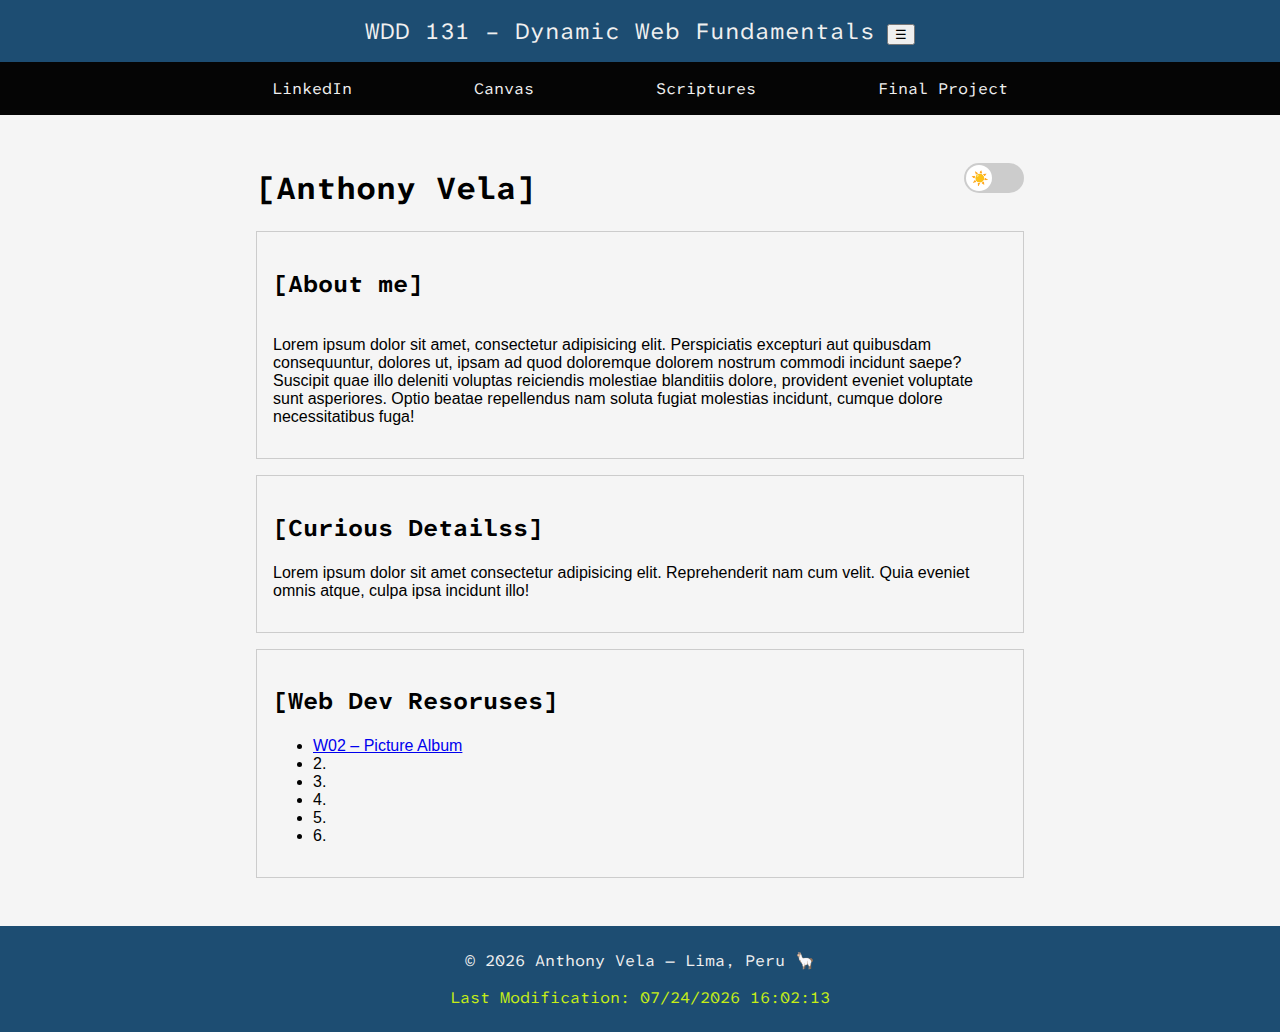
<file: index.html>
<!DOCTYPE html>
<html lang="en">

<head>
    <meta charset="utf-8">
    <meta name="viewport" content="width=device-width, initial-scale=1.0">
    <meta name="description" content="WDD 131 – Dynamic Web Fundamentals — Anthony Vela">
    <meta name="author" content="Anthony">
    <title>WDD 131 – Dynamic Web Fundamentals – Anthony Vela</title>

    <!-- Google Fonts -->
    <link rel="preconnect" href="https://fonts.googleapis.com">
    <link rel="preconnect" href="https://fonts.gstatic.com" crossorigin>
    <link
        href="https://fonts.googleapis.com/css2?family=Atkinson+Hyperlegible+Mono:ital,wght@0,200..800;1,200..800&display=swap"
        rel="stylesheet">


    <link rel="stylesheet" href="styles/base.css">
    
    <script defer src="scripts/getdates.js"></script>
</head>

<body>
    <header>

        <div id="course-title">
            <span id="course-title">WDD 131 – Dynamic Web Fundamentals</span>
            <button id="hamburger">☰</button>
        </div>
        <nav id="nav-menu">
            <a href="https://www.linkedin.com/in/anthony-vela-853573280/" target="_blank"
                rel="noopener noreferrer">LinkedIn</a>
            <a href="https://byupw.instructure.com/" target="_blank" rel="noopener noreferrer">Canvas</a>
            <a href="https://www.churchofjesuschrist.org/study/scriptures" target="_blank"
                rel="noopener noreferrer">Scriptures</a>
            <a href="#" target="_blank" rel="noopener noreferrer">Final Project</a>
        </nav>
    </header>

    <main>
        <div class="aaa">
            <h1>[Anthony Vela]</h1>
            <div class="switcher">
                <div class="theme-switch">
                    <div id="themeToggle" class="switch">
                        <span class="icon">☀️</span>
                    </div>
                </div>
            </div>
        </div>

        <section class="card">
            <h2>[About me]</h2>
            <div class="card-me">
                <div>
                    <p>Lorem ipsum dolor sit amet, consectetur adipisicing elit. Perspiciatis excepturi aut quibusdam
                        consequuntur, dolores ut, ipsam ad quod doloremque dolorem nostrum commodi incidunt saepe?
                        Suscipit quae illo deleniti voluptas reiciendis molestiae blanditiis dolore, provident eveniet
                        voluptate sunt asperiores. Optio beatae repellendus nam soluta fugiat molestias incidunt, cumque
                        dolore necessitatibus fuga!</p>
                </div>
                <div class="img-me">
                    <!-- <img src="images/profile.gif" alt="profile pic" width="150"> -->
                </div>
            </div>

        </section>

        <section class="card">
            <div>
                <h2>[Curious Detailss]</h2>
                <p>Lorem ipsum dolor sit amet consectetur adipisicing elit. Reprehenderit nam cum velit. Quia eveniet
                    omnis atque, culpa ipsa incidunt illo!
                </p>
            </div>
        </section>

        <section class="card">
            <div>
                <h2>[Web Dev Resoruses]</h2>
                <ul>
                    <li> <a href="temples.html">W02 – Picture Album</a></li>
                    <li>2. </li>
                    <li>3. </li>
                    <li>4. </li>
                    <li>5. </li>
                    <li>6. </li>
                </ul>
            </div>
        </section>
    </main>

    <footer>
        <p>© <span id="currentyear"></span> Anthony Vela — Lima, Peru 🦙</p>
        <p id="lastModified"></p>
    </footer>

</body>

</html>
</file>
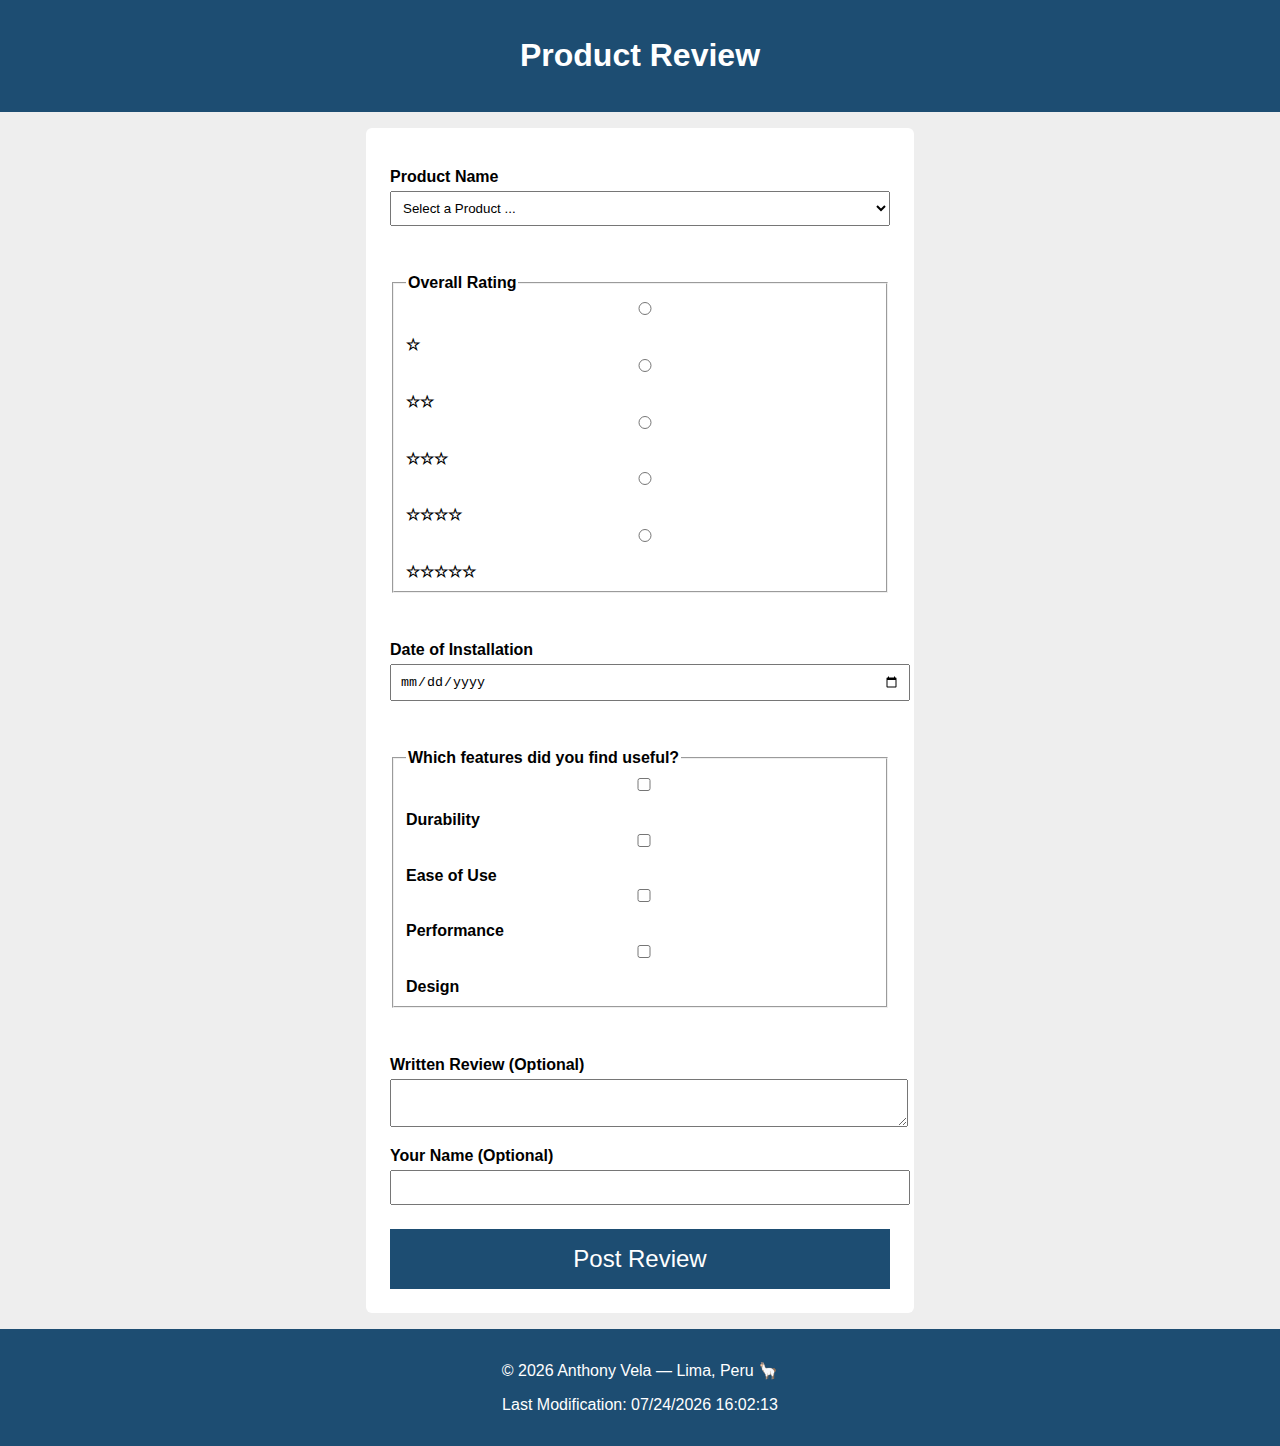
<file: form.html>
<!DOCTYPE html>
<html lang="en">

<head>
  <meta charset="UTF-8">
  <meta name="description" content="Product review form allowing users to submit ratings, features, and feedback.">
  <meta name="author" content="Anthony Vela">
  <title>Product Review</title>
  <meta name="viewport" content="width=device-width, initial-scale=1.0">
  <link rel="stylesheet" href="styles/product.css">
  <script src="scripts/products.js" defer></script>
</head>

<body>

  <header>
    <h1>Product Review</h1>
  </header>

  <main>
    <form method="get" action="review.html">

      <!-- Product Name -->
      <label for="product">Product Name</label>
      <select id="product" name="product" required>
        <option value="" disabled selected>Select a Product ...</option>
      </select>

      <!-- Overall Rating -->
      <fieldset>
        <legend>Overall Rating</legend>

        <input type="radio" id="rating1" name="rating" value="1" required>
        <label for="rating1">☆</label>

        <input type="radio" id="rating2" name="rating" value="2" required>
        <label for="rating2">☆☆</label>

        <input type="radio" id="rating3" name="rating" value="3" required>
        <label for="rating3">☆☆☆</label>

        <input type="radio" id="rating4" name="rating" value="4" required>
        <label for="rating4">☆☆☆☆</label>

        <input type="radio" id="rating5" name="rating" value="5" required>
        <label for="rating5">☆☆☆☆☆</label>
      </fieldset>


      <!-- Date -->
      <label for="installDate">Date of Installation</label>
      <input type="date" id="installDate" name="installDate" required>

      <!-- Useful Features -->
      <fieldset>
        <legend>Which features did you find useful?</legend>

        <input type="checkbox" id="durability" name="features" value="durability">
        <label for="durability">Durability</label>

        <input type="checkbox" id="ease" name="features" value="ease">
        <label for="ease">Ease of Use</label>

        <input type="checkbox" id="performance" name="features" value="performance">
        <label for="performance">Performance</label>

        <input type="checkbox" id="design" name="features" value="design">
        <label for="design">Design</label>
      </fieldset>


      <!-- Written Review -->
      <label for="review">Written Review (Optional)</label>
      <textarea id="review" name="review"></textarea>

      <!-- User Name -->
      <label for="username">Your Name (Optional)</label>
      <input type="text" id="username" name="username">

      <!-- Submit -->
      <input type="submit" value="Post Review">

    </form>
  </main>

  <footer>
    <p>© <span id="currentyear"></span> Anthony Vela — Lima, Peru 🦙</p>
    <p id="lastModified"></p>
  </footer>

</body>

</html>
</file>
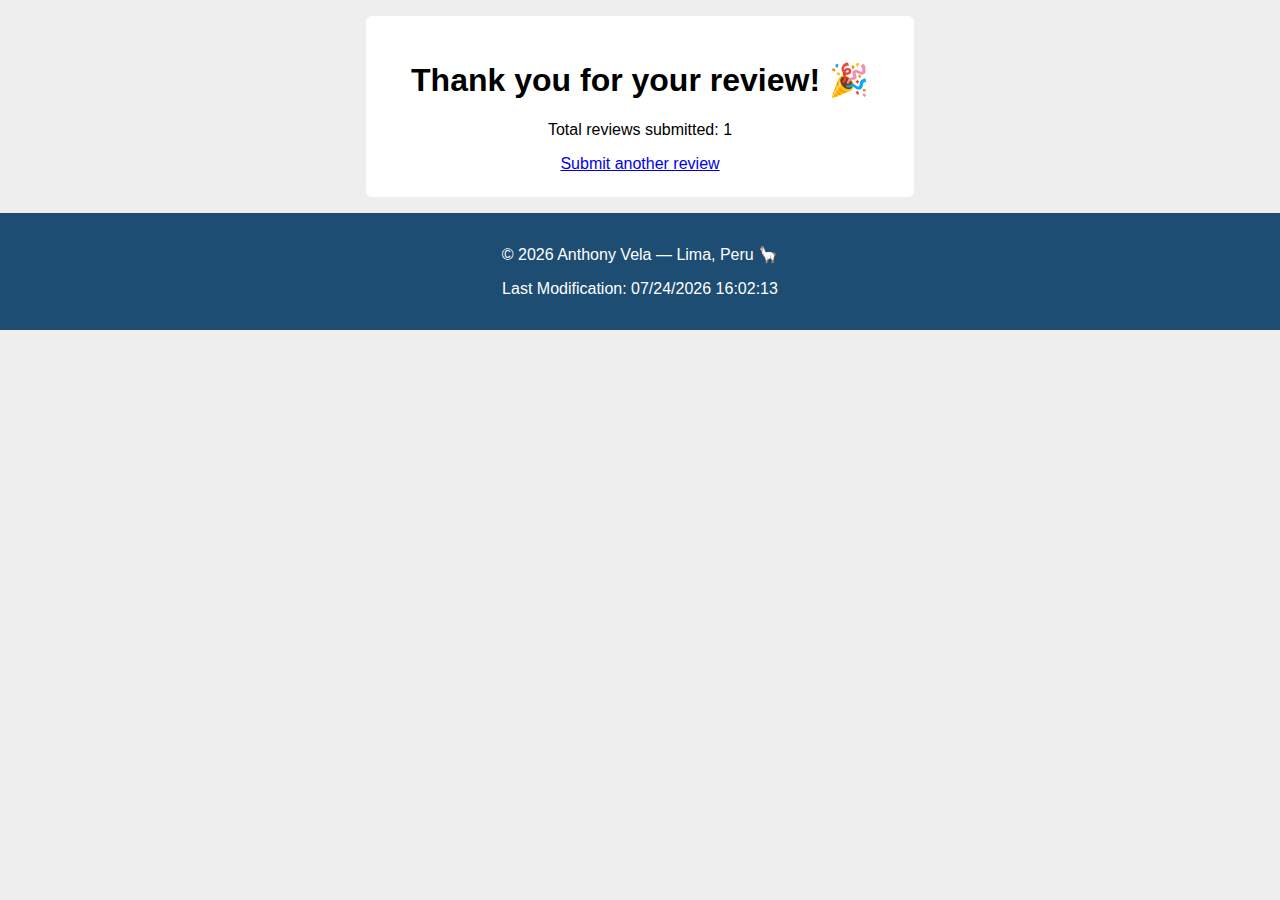
<file: review.html>
<!DOCTYPE html>
<html lang="en">
<head>
  <meta charset="UTF-8">
  <title>Review Submitted</title>
  <meta name="viewport" content="width=device-width, initial-scale=1.0">
  <link rel="stylesheet" href="styles/product.css">
  <script src="scripts/review-count.js" defer></script>
</head>
<body>

<main class="confirmation">
  <h1>Thank you for your review! 🎉</h1>
  <p>Total reviews submitted: <span id="counter">0</span></p>
  <a href="form.html">Submit another review</a>
</main>

<footer>
        <p>© <span id="currentyear"></span> Anthony Vela — Lima, Peru 🦙</p>
        <p id="lastModified"></p>
    </footer>

</body>
</html>
</file>
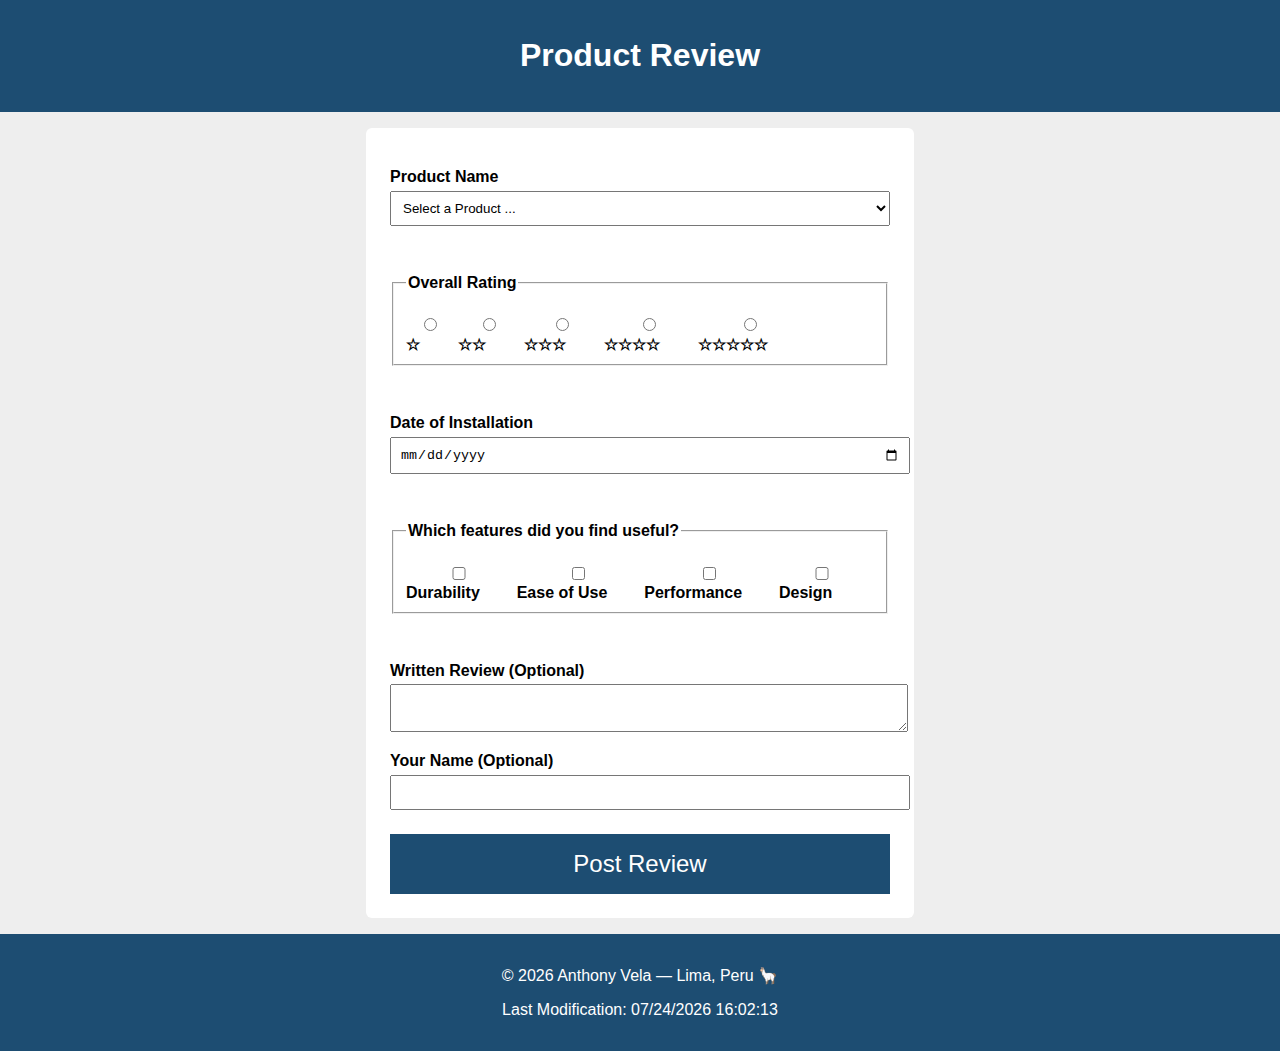
<file: product_review/form.html>
<!DOCTYPE html>
<html lang="en">
<head>
  <meta charset="UTF-8">
  <title>Product Review</title>
  <meta name="viewport" content="width=device-width, initial-scale=1.0">
  <link rel="stylesheet" href="styles/product.css">
  <script src="scripts/products.js" defer></script>
</head>
<body>

<header>
  <h1>Product Review</h1>
</header>

<main>
  <form method="get" action="review.html">

    <!-- Product Name -->
    <label for="product">Product Name</label>
    <select id="product" name="product" required>
      <option value="" disabled selected>Select a Product ...</option>
    </select>

    <!-- Overall Rating -->
    <fieldset>
      <legend>Overall Rating</legend>
      <label><input type="radio" name="rating" value="1" required> ☆</label>
      <label><input type="radio" name="rating" value="2"> ☆☆</label>
      <label><input type="radio" name="rating" value="3"> ☆☆☆</label>
      <label><input type="radio" name="rating" value="4"> ☆☆☆☆</label>
      <label><input type="radio" name="rating" value="5"> ☆☆☆☆☆</label>
    </fieldset>

    <!-- Date -->
    <label for="installDate">Date of Installation</label>
    <input type="date" id="installDate" name="installDate" required>

    <!-- Useful Features -->
    <fieldset>
      <legend>Which features did you find useful?</legend>
      <label><input type="checkbox" name="features" value="durability"> Durability</label>
      <label><input type="checkbox" name="features" value="ease"> Ease of Use</label>
      <label><input type="checkbox" name="features" value="performance"> Performance</label>
      <label><input type="checkbox" name="features" value="design"> Design</label>
    </fieldset>

    <!-- Written Review -->
    <label for="review">Written Review (Optional)</label>
    <textarea id="review" name="review"></textarea>

    <!-- User Name -->
    <label for="username">Your Name (Optional)</label>
    <input type="text" id="username" name="username">

    <!-- Submit -->
    <input type="submit" value="Post Review">

  </form>
</main>

<footer>
        <p>© <span id="currentyear"></span> Anthony Vela — Lima, Peru 🦙</p>
        <p id="lastModified"></p>
    </footer>

</body>
</html>
</file>
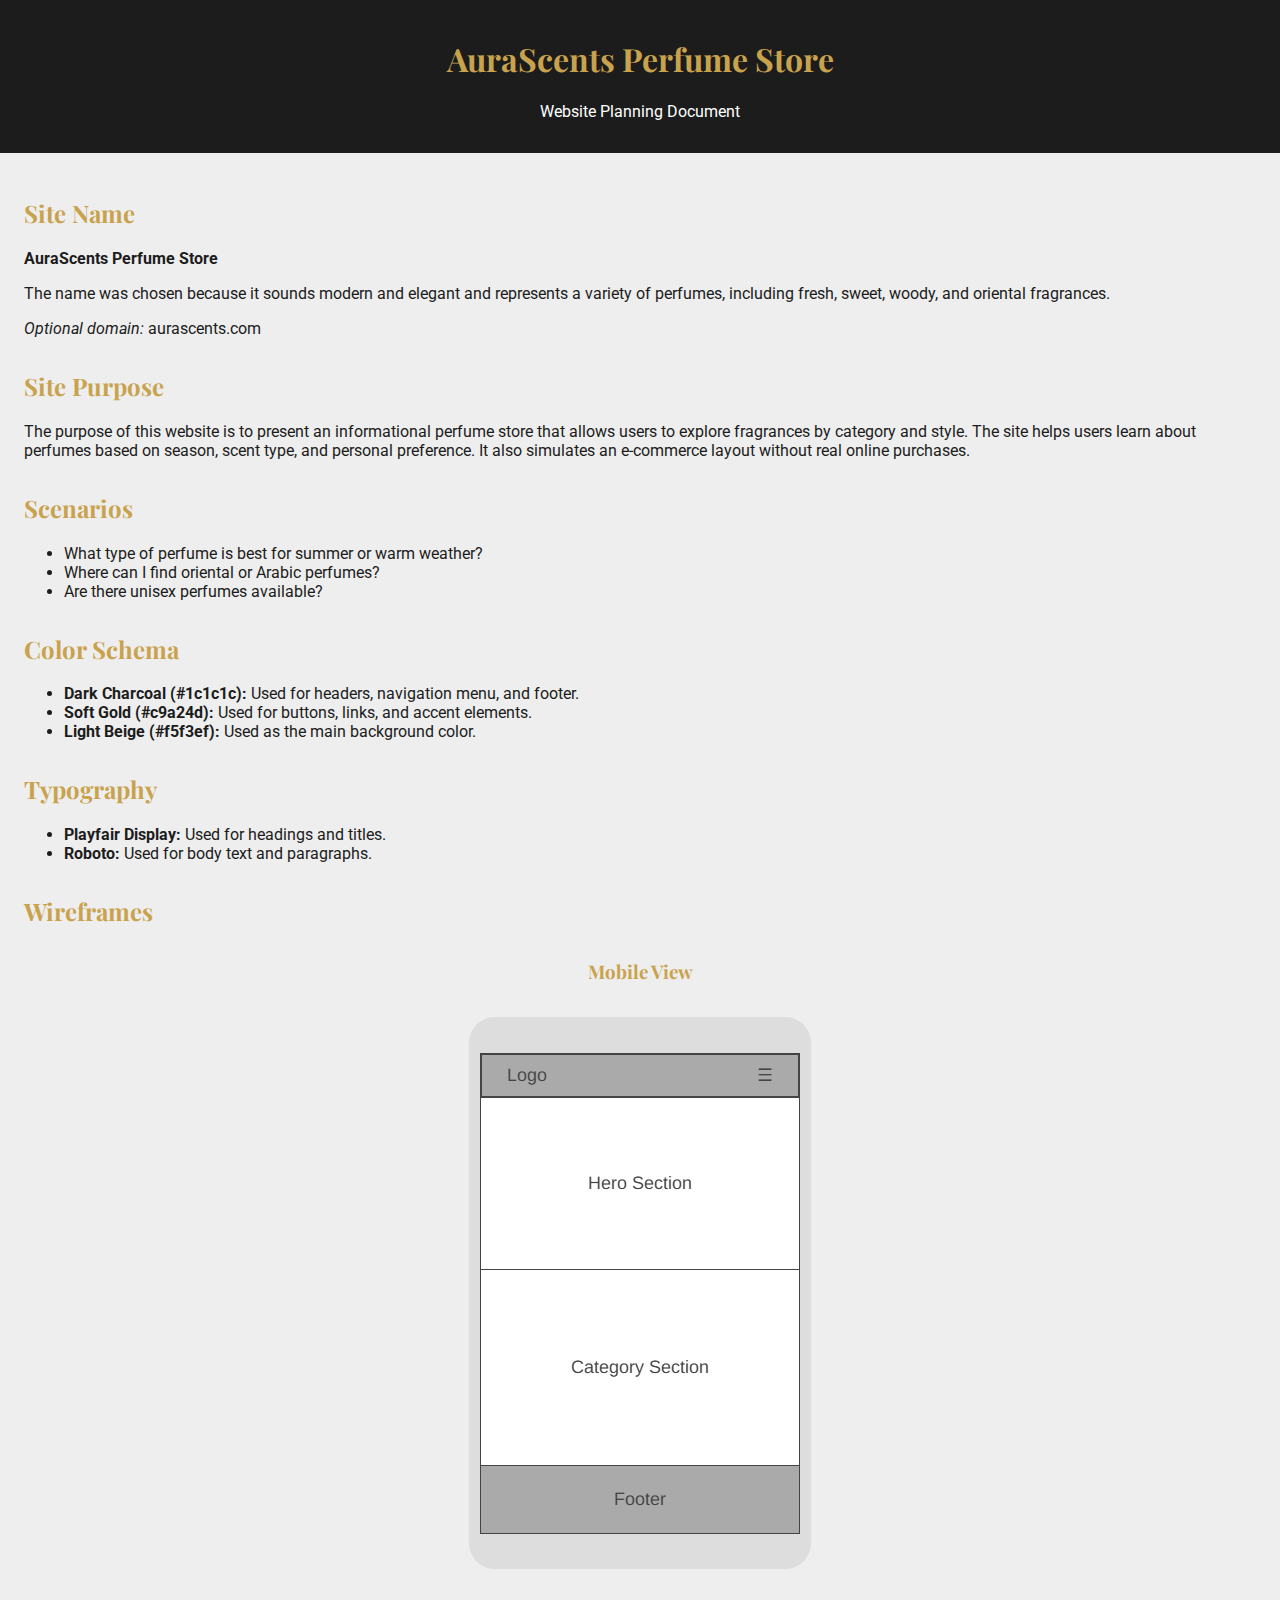
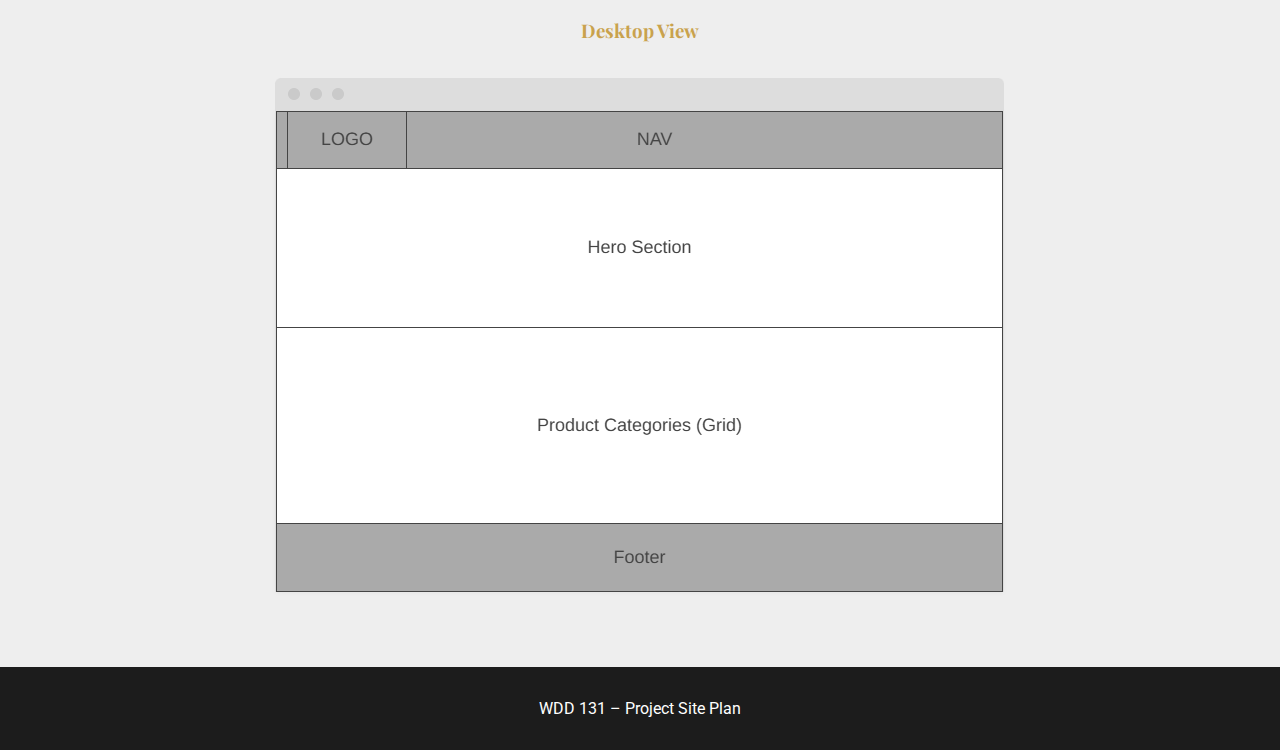
<file: project/siteplan.html>
<!DOCTYPE html>
<html lang="en">

<head>
    <meta charset="UTF-8">
    <meta name="viewport" content="width=device-width, initial-scale=1.0">
    <meta name="description" content="WDD 131 – Dynamic Web Fundamentals — Anthony Vela">
    <meta name="author" content="Anthony">
    <title>Site Plan – AuraScents Perfume Store</title>
    <link rel="stylesheet" href="styles/siteplan.css">
    <link href="https://fonts.googleapis.com/css2?family=Playfair+Display&family=Roboto&display=swap" rel="stylesheet">
</head>

<body>

    <header>
        <h1>AuraScents Perfume Store</h1>
        <p>Website Planning Document</p>
    </header>

    <main>

        <section>
            <h2>Site Name</h2>
            <p><strong>AuraScents Perfume Store</strong></p>
            <p>
                The name was chosen because it sounds modern and elegant and represents a variety of perfumes,
                including fresh, sweet, woody, and oriental fragrances.
            </p>
            <p><em>Optional domain:</em> aurascents.com</p>
        </section>

        <section>
            <h2>Site Purpose</h2>
            <p>
                The purpose of this website is to present an informational perfume store that allows users
                to explore fragrances by category and style. The site helps users learn about perfumes
                based on season, scent type, and personal preference. It also simulates an e-commerce layout
                without real online purchases.
            </p>
        </section>

        <section>
            <h2>Scenarios</h2>
            <ul>
                <li>What type of perfume is best for summer or warm weather?</li>
                <li>Where can I find oriental or Arabic perfumes?</li>
                <li>Are there unisex perfumes available?</li>
            </ul>
        </section>

        <section>
            <h2>Color Schema</h2>
            <ul>
                <li><strong>Dark Charcoal (#1c1c1c):</strong> Used for headers, navigation menu, and footer.</li>
                <li><strong>Soft Gold (#c9a24d):</strong> Used for buttons, links, and accent elements.</li>
                <li><strong>Light Beige (#f5f3ef):</strong> Used as the main background color.</li>
            </ul>
        </section>

        <section>
            <h2>Typography</h2>
            <ul>
                <li><strong>Playfair Display:</strong> Used for headings and titles.</li>
                <li><strong>Roboto:</strong> Used for body text and paragraphs.</li>
            </ul>
        </section>

        <section>
            <h2>Wireframes</h2>

            <h3>Mobile View</h3>
            <img src="images/mobile_siteplan.png" alt="Mobile wireframe layout for AuraScents perfume website">

            <h3>Desktop View</h3>
            <img src="images/web_view_siteplan.png" alt="Desktop wireframe layout for AuraScents perfume website">

        </section>

    </main>

    <footer>
        <p>WDD 131 – Project Site Plan</p>
    </footer>

</body>

</html>
</file>
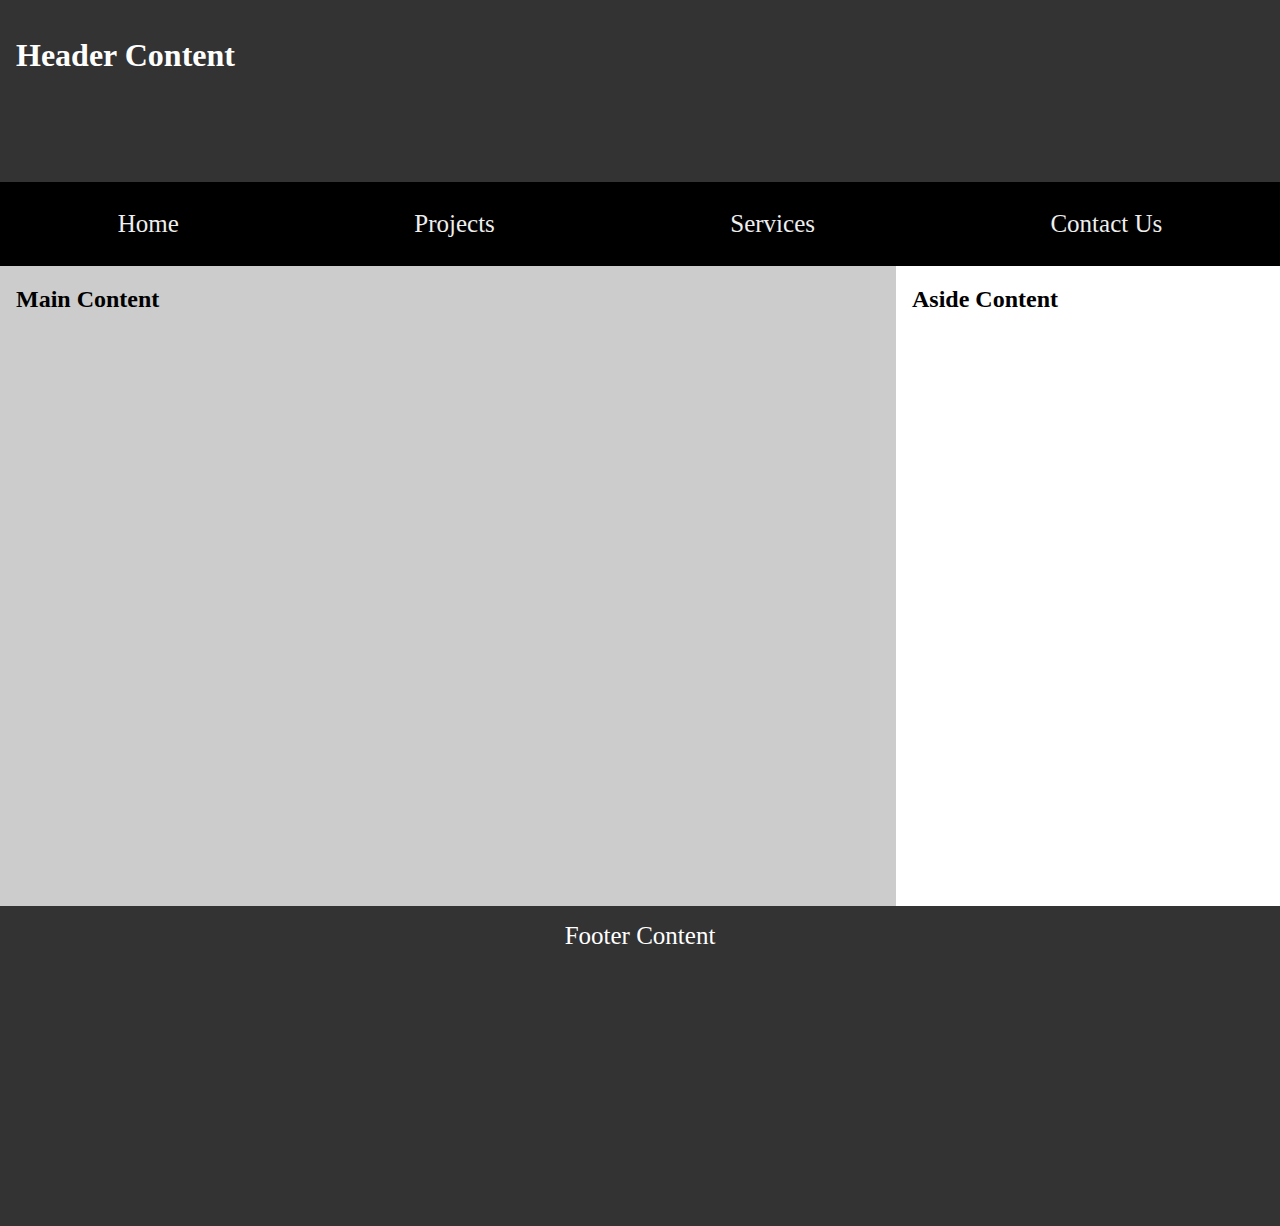
<file: week01/basic-layout.html>
<!DOCTYPE html>
<html lang="en">
<head>
    <meta charset="UTF-8">
    <meta name="viewport" content="width=device-width, initial-scale=1.0">
    <link rel="stylesheet" href="./styles/layout.css">
    <title>Document</title>
</head>
<body>
    <header>
        <h1>Header Content</h1>
    </header>
    <nav>
        <ul class="navigation">
            <li><a href="#" title="Home">Home</a></li>
            <li><a href="#" title="Projects">Projects</a></li>
            <li><a href="#" title="Services">Services</a></li>
            <li><a href="#" title="Contact Us">Contact Us</a></li>
        </ul>
    </nav>
    <div class="content">
        <div class="main">
            <h2>Main Content</h2>
        </div>
        <div class="aside">
            <h2>Aside Content</h2>
        </div>
    </div>
    <footer>Footer Content</footer>
</body>
</html>
</file>
<file: styles/base.css>
@import url('https://fonts.googleapis.com/css2?family=Atkinson+Hyperlegible+Mono:ital,wght@0,200..800;1,200..800&display=swap');

body {
    font-family: Arial, sans-serif;
    margin: 0;
    padding: 0;
}

header,
footer {
    background-color: #f0f0f0;
    padding: 0;
    text-align: center;
    color: #f0f0f0;
    font-family: "Atkinson Hyperlegible Mono", sans-serif;
}

h1, h2 {
    font-family: "Atkinson Hyperlegible Mono", sans-serif;
}

footer {
    background-color: #1d4d72;
    padding: .5rem 0;
}

#course-title {
    background-color: #1d4d72;
    padding: 1rem 0;
    text-align: center;
    width: 100%;
    font-size: larger;
}

nav {
    background: #050505;
    padding: 1rem 20%;
    display: flex;
    justify-content: space-between;
}

nav a {
    margin: 0 1rem;
    text-decoration: none;
    color: #f0f0f0;
}

main {
    padding: 2rem;
}

/* MAIN THEMES */
main {
    padding: 2rem 20%;
    background-color: #f5f5f5;
    color: #000;
    transition: background-color 0.3s ease, color 0.3s ease;
}

main.dark {
    background-color: #1e1e1e;
    color: #ffffff;
}

.aaa {

    display: flex;
    justify-content: space-between;
}

/* THEME SWITCH (DONGLE) */
.theme-switch {
    display: flex;
    justify-content: center;
    margin-top: 1rem;
}

.switch {
    width: 60px;
    height: 30px;
    background-color: #ccc;
    border-radius: 30px;
    position: relative;
    cursor: pointer;
    transition: background-color 0.3s ease;
}

.switch .icon {
    width: 26px;
    height: 26px;
    background-color: white;
    border-radius: 50%;
    position: absolute;
    top: 2px;
    left: 2px;
    display: flex;
    align-items: center;
    justify-content: center;
    font-size: 14px;
    transition: transform 0.3s ease;
}


/* ESTADO OSCURO SWITCH */
.switch.dark {
    background-color: #333;
}

.switch.dark .icon {
    transform: translateX(30px);
}




.card {
    border: 1px solid #ccc;
    padding: 1rem;
    margin-bottom: 1rem;
}

.card-me {
    display: flex;
    justify-content: space-between;
}

.img-me {
    padding: 1rem;
}

#lastModified {
    color: rgb(198, 238, 22);
}
</file>
<file: styles/product.css>
body {
  font-family: Arial, sans-serif;
  background: #eee;
  margin: 0;
}

header, footer {
  background: #1d4d72;
  color: white;
  text-align: center;
  padding: 1rem;
}

main {
  max-width: 500px;
  background: white;
  margin: 1rem auto;
  padding: 1.5rem;
  border-radius: 6px;
}

label, legend {
  display: block;
  margin-top: 1rem;
  font-weight: bold;
}

input, select, textarea {
  width: 100%;
  padding: .5rem;
  margin-top: .3rem;
}

fieldset, select, #installDate {
  margin-bottom: 3rem;
}

fieldset label {
  display: inline-block;
  margin-right: .5rem;
}

input[type="submit"] {
  margin-top: 1.5rem;
  background: #1d4d72;
  color: white;
  border: none;
  cursor: pointer;
  padding-top: 1rem;
  padding-bottom: 1rem;
  font-size: x-large;
}

.confirmation {
  text-align: center;
}


@media (max-width: 600px) {
  main {
    margin: 0.5rem;
    padding: 1rem;
  }

  fieldset label {
    display: block;
    margin-top: 0.5rem;
  }
}
</file>
<file: product_review/styles/product.css>
body {
  font-family: Arial, sans-serif;
  background: #eee;
  margin: 0;
}

header, footer {
  background: #1d4d72;
  color: white;
  text-align: center;
  padding: 1rem;
}

main {
  max-width: 500px;
  background: white;
  margin: 1rem auto;
  padding: 1.5rem;
  border-radius: 6px;
}

label, legend {
  display: block;
  margin-top: 1rem;
  font-weight: bold;
}

input, select, textarea {
  width: 100%;
  padding: .5rem;
  margin-top: .3rem;
}

fieldset, select, #installDate {
  margin-bottom: 3rem;
}

fieldset label {
  display: inline-block;
  margin-right: .5rem;
}

input[type="submit"] {
  margin-top: 1.5rem;
  background: #1d4d72;
  color: white;
  border: none;
  cursor: pointer;
  padding-top: 1rem;
  padding-bottom: 1rem;
  font-size: x-large;
}

.confirmation {
  text-align: center;
}
</file>
<file: project/styles/siteplan.css>
body {
  font-family: 'Roboto', sans-serif;
  background-color: #eeeeee;
  color: #1c1c1c;
  margin: 0;
  padding: 0;
}

header, footer {
  background-color: #1c1c1c;
  color: #ffffff;
  text-align: center;
  padding: 1rem;
}

h1, h2, h3 {
  font-family: 'Playfair Display', serif;
  color: #c9a24d;
}

main {
  padding: 1.5rem;
}

section {
  margin-bottom: 2rem;
}

pre {
  background-color: #ffffff;
  padding: 1rem;
  border-left: 4px solid #c9a24d;
  overflow-x: auto;
}

/* ---------- Wireframe Images ---------- */

section img {
  max-width: 100%;
  height: auto;
  display: block;
  margin: 1rem auto;
}

/* ---------- Wireframe Section Layout ---------- */

section h3 {
  margin-top: 2rem;
  text-align: center;
}

/* ---------- Desktop Enhancement ---------- */
@media (min-width: 768px) {
  section img {
    max-width: 80%;
  }
}
</file>
<file: week01/styles/layout.css>
body {
  height: 100vh;
  margin: 0;
}

header {
  background: #333333;
  color: white;
  padding: 1rem;
  height: 150px;
}

nav {
	margin: 0;
    font-size: 25px;
}

.navigation {
	list-style: none;
	display: flex;
	flex-wrap: wrap;
	background-color: #000000;
	align-items: center;
    justify-content: space-around;
    margin: 0;
    padding: 1rem 0rem;
}

.navigation a {
	display: block;
	color: #eee;
	padding: 0.75rem 0rem;
	text-decoration: none;
	text-align: center;
}

.navigation a:hover {
	font-weight: 700;
	text-decoration: underline;
	text-decoration-color: yellow;
}

.content {
    display: flex;
}

.main {
  background: #cccccc;
  width: 70%;
  height: 40rem;
}

.main h2 {
  padding: 0rem 1rem;
}

.aside h2 {
  padding: 0rem 1rem;
}

footer {
  background: #333333;
  color: white;
  padding: 1rem;
  text-align: center;
  height: 18rem;
  font-size: 25px;
}
</file>
